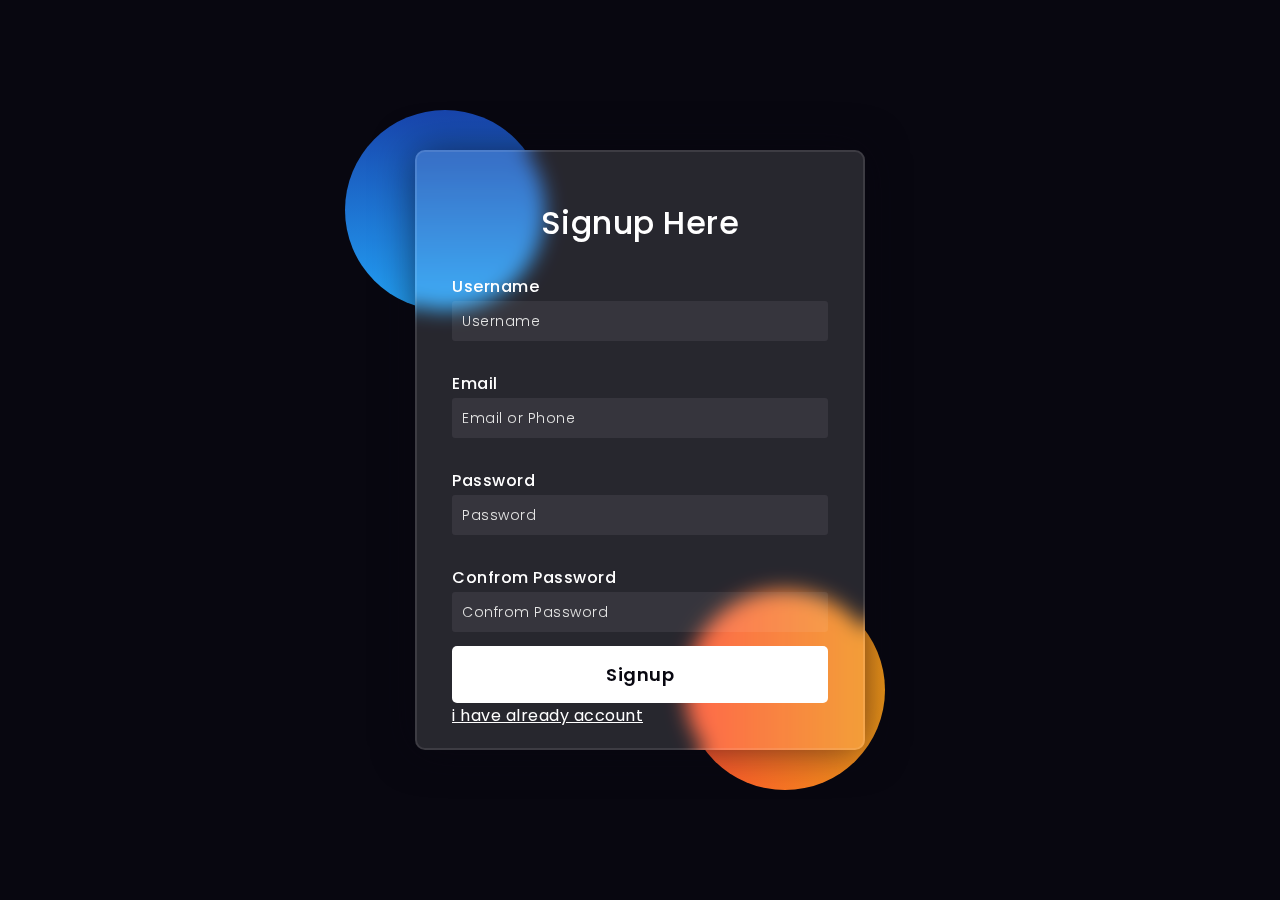
<file: index.html>
<!DOCTYPE html>
<html lang="en">
<head>
  <!-- Design by foolishdeveloper.com -->
    <title>Signup Page</title>
 
    <link rel="preconnect" href="https://fonts.gstatic.com">
    <link rel="stylesheet" href="https://cdnjs.cloudflare.com/ajax/libs/font-awesome/5.15.4/css/all.min.css">
    <link href="https://fonts.googleapis.com/css2?family=Poppins:wght@300;500;600&display=swap" rel="stylesheet">
    <!--Stylesheet-->
    <style media="screen">
      *,
*:before,
*:after{
    padding: 0;
    margin: 0;
    box-sizing: border-box;
}
body{
    background-color: #080710;
}
.background{
    width: 430px;
    height: 520px;
    position: absolute;
    transform: translate(-50%,-50%);
    left: 50%;
    top: 50%;
}
.background .shape{
    height: 200px;
    width: 200px;
    position: absolute;
    border-radius: 50%;
}
.shape:first-child{
    background: linear-gradient(
        #1845ad,
        #23a2f6
    );
    left: -80px;
    top: -80px;
}
.shape:last-child{
    background: linear-gradient(
        to right,
        #ff512f,
        #f09819
    );
    right: -30px;
    bottom: -80px;
}
form{
    height: 600px;
    width: 450px;
    background-color: rgba(255,255,255,0.13);
    position: absolute;
    transform: translate(-50%,-50%);
    top: 50%;
    left: 50%;
    border-radius: 10px;
    backdrop-filter: blur(10px);
    border: 2px solid rgba(255,255,255,0.1);
    box-shadow: 0 0 40px rgba(8,7,16,0.6);
    padding: 50px 35px;
}
form *{
    font-family: 'Poppins',sans-serif;
    color: #ffffff;
    letter-spacing: 0.5px;
    outline: none;
    border: none;
}
form h3{
    font-size: 32px;
    font-weight: 500;
    line-height: 42px;
    text-align: center;
}

label{
    display: block;
    margin-top: 30px;
    font-size: 16px;
    font-weight: 500;
}
input{
    display: block;
    height: 40px;
    width: 100%;
    background-color: rgba(255,255,255,0.07);
    border-radius: 3px;
    padding: 0 10px;
    margin-top: 2px;
    font-size: 14px;
    font-weight: 300;
}
::placeholder{
    color: #e5e5e5;
}
button{
    margin-top: 14px;
    width: 100%;
    background-color: #ffffff;
    color: #080710;
    padding: 15px 0;
    font-size: 18px;
    font-weight: 600;
    border-radius: 5px;
    cursor: pointer;
}
.social{
  margin-top: 30px;
  display: flex;
}
.social div{
  background: red;
  width: 150px;
  border-radius: 3px;
  padding: 5px 10px 10px 5px;
  background-color: rgba(255,255,255,0.27);
  color: #eaf0fb;
  text-align: center;
}
.social div:hover{
  background-color: rgba(255,255,255,0.47);
}
.social .fb{
  margin-left: 25px;
}
.social i{
  margin-right: 4px;
}

    </style>
</head>
<body>
    <div class="background">
        <div class="shape"></div>
        <div class="shape"></div>
    </div>
    <form action="" method="post">
        
        <h3>Signup Here</h3>

        <label for="username">Username</label>
        <input type="text" placeholder="Username" name="username" id="username">

        <label for="email">Email</label>
        <input type="email" placeholder="Email or Phone" name="email" id="email">

        <label for="password1">Password</label>
        <input type="password" placeholder="Password" id="password1" name="password1">


        <label for="password2">Confrom Password</label>
        <input type="password" placeholder="Confrom Password" id="password2" name="password2">
        <button type="submit">Signup</button>
        
        <a href="{% url 'login' %}" >i have already account</a>
    </form>
</body>
</html>
</file>
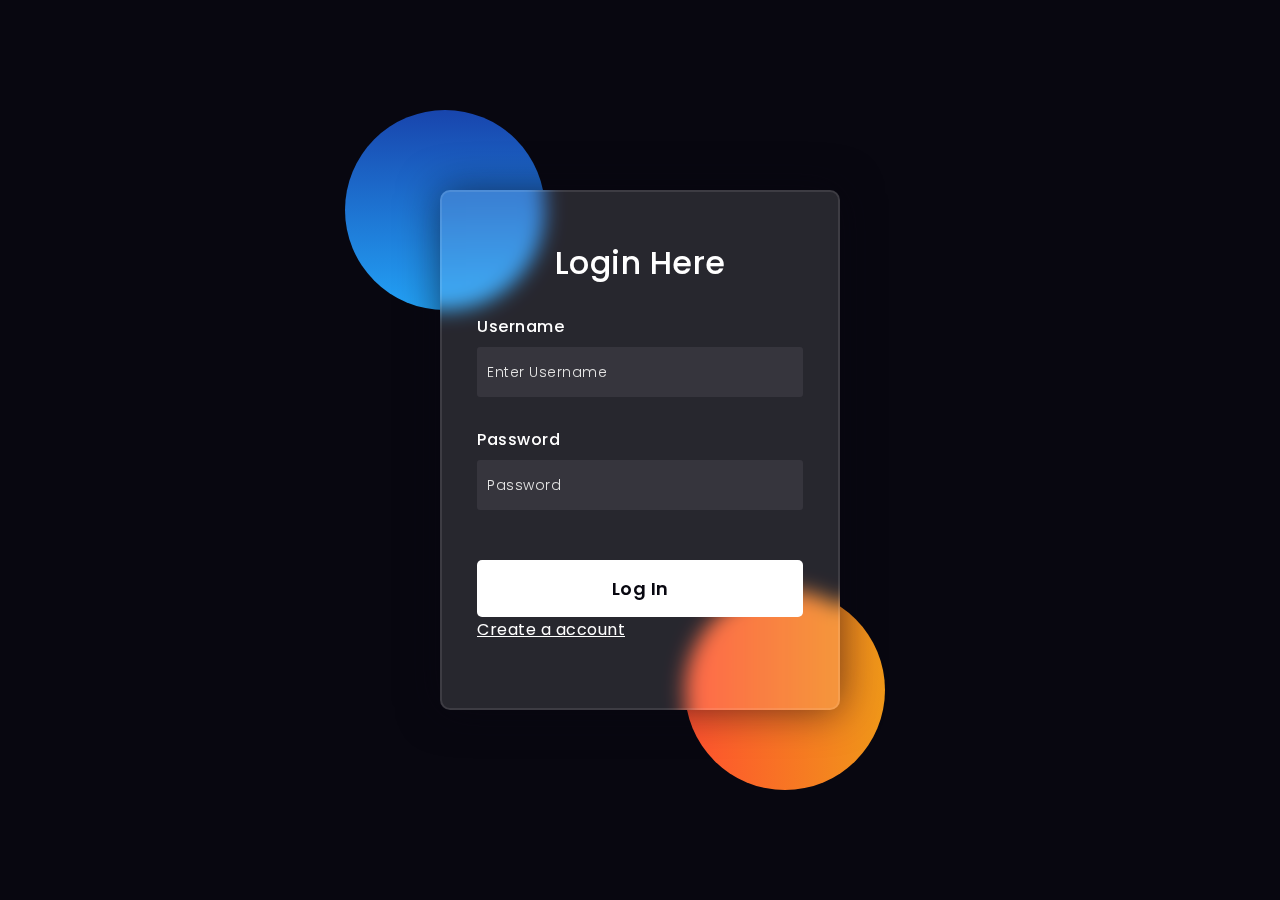
<file: login.html>
<!DOCTYPE html>
<html lang="en">
<head>
  <!-- Design by foolishdeveloper.com -->
    <title>Login Page</title>
 
    <link rel="preconnect" href="https://fonts.gstatic.com">
    <link rel="stylesheet" href="https://cdnjs.cloudflare.com/ajax/libs/font-awesome/5.15.4/css/all.min.css">
    <link href="https://fonts.googleapis.com/css2?family=Poppins:wght@300;500;600&display=swap" rel="stylesheet">
    <!--Stylesheet-->
    <style media="screen">
      *,
*:before,
*:after{
    padding: 0;
    margin: 0;
    box-sizing: border-box;
}
body{
    background-color: #080710;
}
.background{
    width: 430px;
    height: 520px;
    position: absolute;
    transform: translate(-50%,-50%);
    left: 50%;
    top: 50%;
}
.background .shape{
    height: 200px;
    width: 200px;
    position: absolute;
    border-radius: 50%;
}
.shape:first-child{
    background: linear-gradient(
        #1845ad,
        #23a2f6
    );
    left: -80px;
    top: -80px;
}
.shape:last-child{
    background: linear-gradient(
        to right,
        #ff512f,
        #f09819
    );
    right: -30px;
    bottom: -80px;
}
form{
    height: 520px;
    width: 400px;
    background-color: rgba(255,255,255,0.13);
    position: absolute;
    transform: translate(-50%,-50%);
    top: 50%;
    left: 50%;
    border-radius: 10px;
    backdrop-filter: blur(10px);
    border: 2px solid rgba(255,255,255,0.1);
    box-shadow: 0 0 40px rgba(8,7,16,0.6);
    padding: 50px 35px;
}
form *{
    font-family: 'Poppins',sans-serif;
    color: #ffffff;
    letter-spacing: 0.5px;
    outline: none;
    border: none;
}
form h3{
    font-size: 32px;
    font-weight: 500;
    line-height: 42px;
    text-align: center;
}

label{
    display: block;
    margin-top: 30px;
    font-size: 16px;
    font-weight: 500;
}
input{
    display: block;
    height: 50px;
    width: 100%;
    background-color: rgba(255,255,255,0.07);
    border-radius: 3px;
    padding: 0 10px;
    margin-top: 8px;
    font-size: 14px;
    font-weight: 300;
}
::placeholder{
    color: #e5e5e5;
}
button{
    margin-top: 50px;
    width: 100%;
    background-color: #ffffff;
    color: #080710;
    padding: 15px 0;
    font-size: 18px;
    font-weight: 600;
    border-radius: 5px;
    cursor: pointer;
}
.social{
  margin-top: 30px;
  display: flex;
}
.social div{
  background: red;
  width: 150px;
  border-radius: 3px;
  padding: 5px 10px 10px 5px;
  background-color: rgba(255,255,255,0.27);
  color: #eaf0fb;
  text-align: center;
}
.social div:hover{
  background-color: rgba(255,255,255,0.47);
}
.social .fb{
  margin-left: 25px;
}
.social i{
  margin-right: 4px;
}

    </style>
</head>
<body>
    <div class="background">
        <div class="shape"></div>
        <div class="shape"></div>
    </div>
    <form method="post">
        <h3>Login Here</h3>
      
        <label for="username">Username</label>
        <input type="text" placeholder="Enter Username" id="username" name="username">

        <label for="password">Password</label>
        <input type="password" placeholder="Password" id="password" name="pass">

        <button type="submit">Log In</button>
        <!-- <input type="button" value=""> -->
        <!-- <div class="social">
          <div class="go"><i class="fab fa-google"></i>  Google</div>
          <div class="fb"><i class="fab fa-facebook"></i>  Facebook</div>
        </div> -->
        <a href="{% url 'signup' %}" >Create a account</a>
    </form>
</body>
</html>
</file>
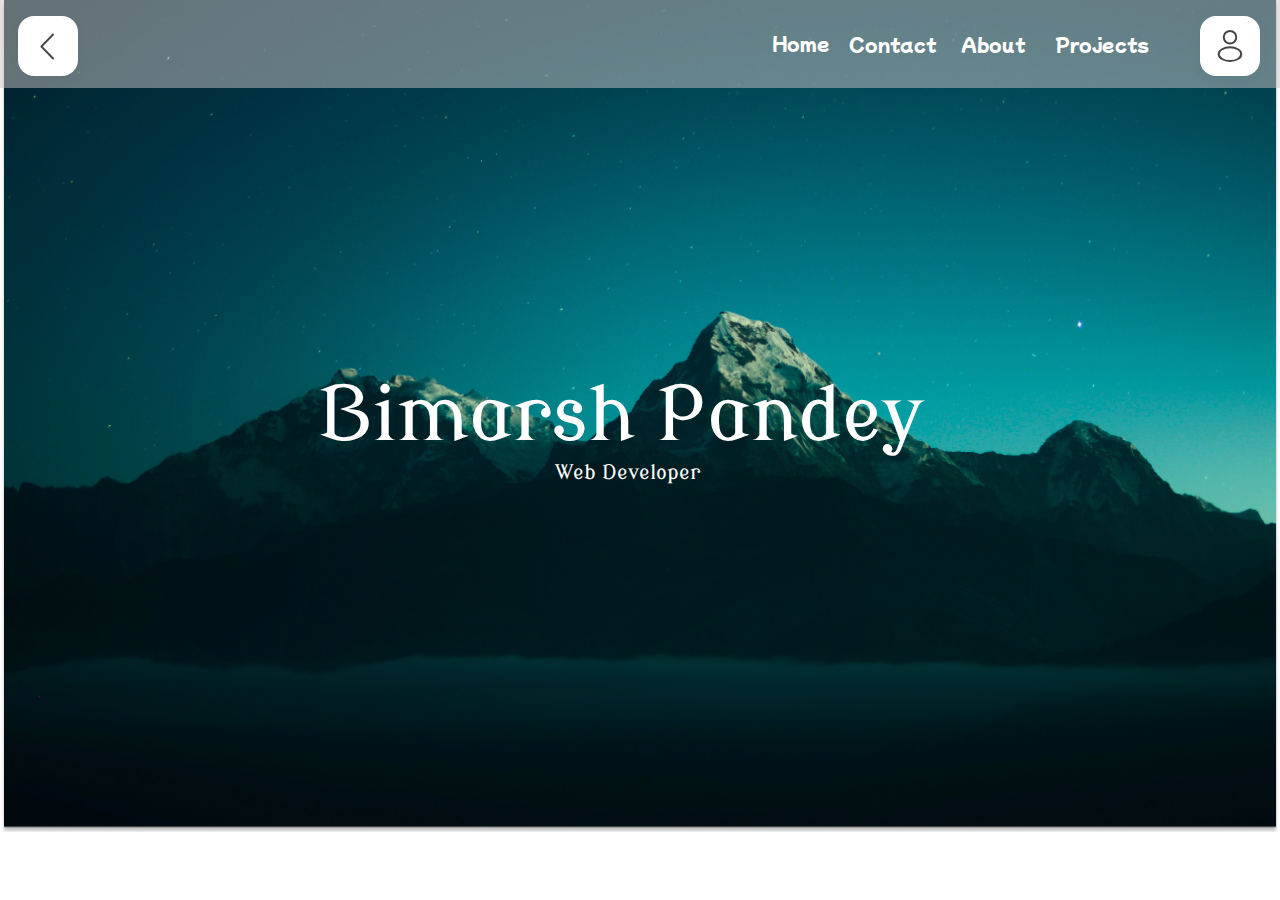
<file: mac-book-air-1.html>
<!DOCTYPE html><html><head><meta charset="utf-8"><meta name="viewport" content="initial-scale=1, width=device-width"><link rel="stylesheet" href="index.0dfe727f.css"><link rel="stylesheet" href="mac-book-air-1.d392070f.css"><link rel="stylesheet" href="https://fonts.googleapis.com/css2?family=Poppins:wght@300;400;500;600&display=swap"><link rel="stylesheet" href="https://fonts.googleapis.com/css2?family=Mochiy Pop P One:wght@400&display=swap"><link rel="stylesheet" href="https://fonts.googleapis.com/css2?family=Modern Antiqua:wght@400&display=swap"></head><body> <div class="macbook-air-1"> <div class="macbook-air-1-child"></div> <div class="box4" id="box"></div> <img class="user-icon" alt src="user.a76d9ee1.svg" id="userIcon"> <div class="box5"></div> <div class="box-container"> <div class="box6"></div> <img class="line-icon2" alt src="line.e05bda6a.svg"> </div> <div class="projects2">Projects</div> <div class="about2">About</div> <div class="contact2">Contact</div> <div class="home2" id="homeText">Home</div> <div class="bimarsh-pandey" data-scroll-to="bimarshPandeyText"> Bimarsh Pandey </div> <div class="web-developer">Web Developer</div> </div> <script>var e=document.getElementById("box");e&&e.addEventListener("click",function(e){window.location.href="./mac-book-air-2.html"});var t=document.getElementById("userIcon");t&&t.addEventListener("click",function(e){window.location.href="./mac-book-air-2.html"});var o=document.getElementById("homeText");o&&o.addEventListener("click",function(){var e=document.querySelector("[data-scroll-to='bimarshPandeyText']");e&&e.scrollIntoView({block:"start",behavior:"smooth"})});</script> </body></html>
</file>
<file: index.0dfe727f.css>
body{margin:0;line-height:normal}:root{--font-mochiy-pop-p-one:"Mochiy Pop P One";--font-poppins:Poppins;--font-modern-antiqua:"Modern Antiqua";--font-size-lg:18px;--font-size-base:16px;--font-size-sm:14px;--font-size-13xl:32px;--color-white:#fff;--color-silver:#cac3c380;--color-gray-100:#080710;--color-gray-200:#ffffff12;--color-gray-300:#ffffff1a;--color-gainsboro:#e5e5e5;--padding-mini:15px;--padding-3xs-5:9.5px;--padding-3xs:10px;--padding-12xs:1px;--padding-mini-5:14.5px;--br-base:16px;--br-21xl:40px;--br-8xs:5px;--br-10xs:3px}
/*# sourceMappingURL=index.0dfe727f.css.map */
</file>
<file: mac-book-air-1.d392070f.css>
.macbook-air-1-child{background-color:var(--color-silver);mix-blend-mode:normal;width:1327px;height:99px;position:absolute;top:-11px;left:-8px}.box4{border-radius:var(--br-base);background-color:var(--color-white);cursor:pointer;width:60px;height:60px;position:absolute;top:16px;left:1200px;box-shadow:0 2px 16px #00000008}.user-icon{cursor:pointer;width:40px;height:40px;top:26px;left:1210px}.box5,.box6,.user-icon{position:absolute}.box5{border-radius:var(--br-base);background-color:var(--color-white);width:60px;height:60px;top:16px;left:18px;box-shadow:0 2px 16px #00000008}.box6{width:40px;height:40px;top:0;left:0}.box-container,.line-icon2{width:14.5px;height:27px;position:absolute;top:6.5px;left:11.5px}.box-container{width:40px;height:40px;top:26px;left:28px}.about2,.contact2,.home2,.projects2{width:104px;height:29px;display:inline-block;position:absolute;top:31px;left:1055px}.about2,.contact2,.home2{width:109px;left:961px}.contact2,.home2{width:100px;height:39px;left:849px}.home2{cursor:pointer;width:74px;height:29px;top:30px;left:772px}.bimarsh-pandey,.web-developer{font-size:75px;font-family:var(--font-modern-antiqua);width:698px;height:118px;display:inline-block;position:absolute;top:374px;left:318px}.web-developer{width:348px;height:41px;font-size:20px;top:461px;left:555px}.macbook-air-1{text-align:left;font-size:var(--font-size-lg);color:var(--color-white);font-family:var(--font-mochiy-pop-p-one);background-image:url(macbook-air--1@3x.8d6ae65d.png);background-position:top;background-repeat:no-repeat;background-size:cover;width:100%;height:832px;position:relative;overflow:hidden}
/*# sourceMappingURL=mac-book-air-1.d392070f.css.map */
</file>
